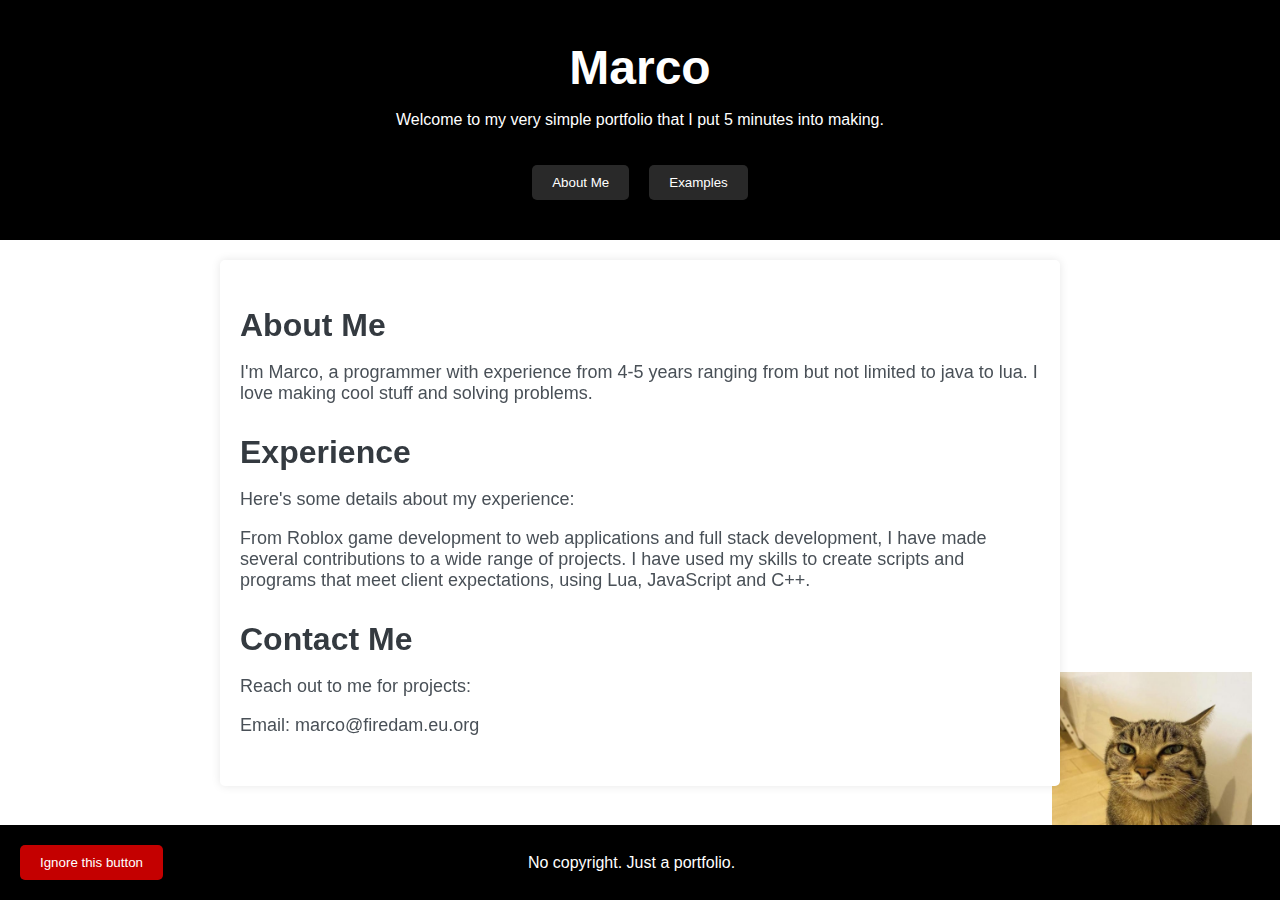
<file: index.html>
<!DOCTYPE html>
<html>
  <head>

    <!-- Thumbnail image/gif -->
    <meta property="og:image" content="https://raw.githubusercontent.com/101plusmarco/site/main/media/down-bad-femboy.gif">
    <meta property="og:type" content="video.other">
    
    <!-- Video Link -->
    <meta property="og:video:url" content="https://raw.githubusercontent.com/101plusmarco/site/main/media/videoplayback.mp4">
    <!-- If you want a seamless transition between your thumbnail size and video size, adjust these values to match your thumbnail resolution. -->
    <!-- However, it will be all wonky if your thumbnail is vertical and your video is horizontal. This works best with similar aspect ratios -->
    <meta property="og:video:height" content="220">
    <meta property="og:video:width" content="435">

    
    <!-- Redirect -->
    <meta http-equiv="refresh" content="0; url=https://101plusmarco.github.io/site/other/main.html" />
  </head>
  <body>
  </body>
</html>
</file>
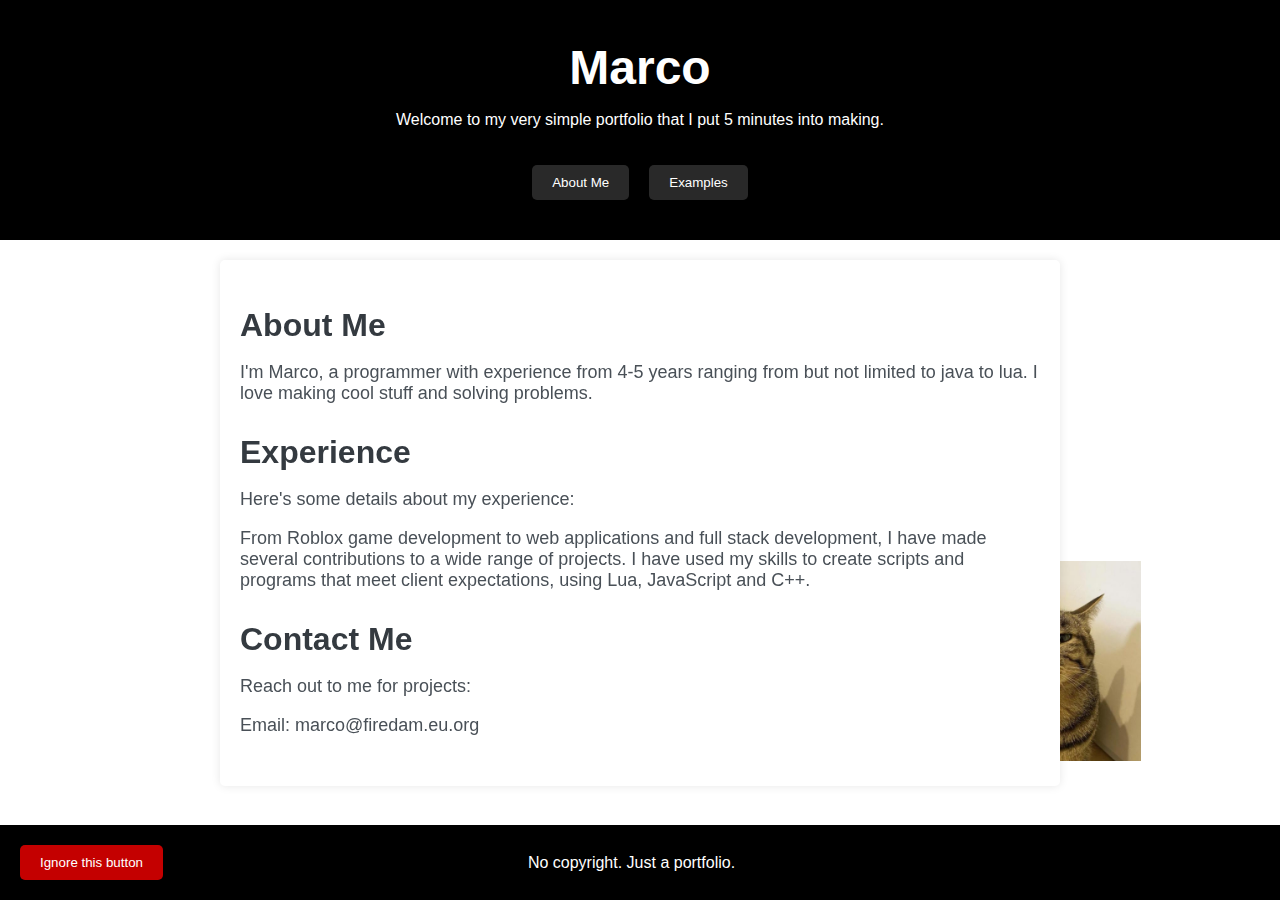
<file: other/main.html>
<!DOCTYPE html>
<html lang="en">
<head>
  <meta charset="UTF-8">
  <meta name="viewport" content="width=device-width, initial-scale=1.0">
  <title>Marco</title>
  <style>
    body {
      font-family: Arial, sans-serif;
      margin: 0;
      padding: 0;
      background-color: #ffff;
    }
    header {
    background-color: #000000;
    color: #fff;
    padding: 40px 20px;
    text-align: center;
    display: flex;
    flex-direction: column;
    align-items: center;
}

.header-content {
    margin-bottom: 20px;
}

.header-buttons {
    display: flex;
}

.header-buttons a {
    margin: 0 10px;
}

.header-buttons button {
    background-color: #292929;
    color: #fff;
    border: none;
    border-radius: 5px;
    padding: 10px 20px;
    text-decoration: none;
    transition: background-color 0.3s ease;
    cursor: pointer;
}

.header-buttons button:hover {
    background-color: #1f1f1f;
}

    h1 {
      margin: 0;
      font-size: 48px;
    }
    .container {
      max-width: 800px;
      margin: 20px auto;
      padding: 20px;
      background-color: #fff;
      border-radius: 5px;
      box-shadow: 0 0 10px rgba(0, 0, 0, 0.1);
      position: relative;
      overflow: hidden;
    }
    .section {
      margin-bottom: 30px;
    }
    .section-header {
      font-size: 32px;
      margin-bottom: 10px;
      color: #343a40;
    }
    .section-content {
      font-size: 18px;
      color: #495057;
    }
    footer {
      background-color: #000000;
      color: #fff;
      padding: 20px;
      text-align: center;
      position: fixed;
      bottom: 0;
      width: 100%;
      display: flex;
      justify-content: space-between;
      align-items: center;
      box-sizing: border-box;
    }
    ul {
      list-style: none;
      padding: 0;
    }
    li {
      margin-bottom: 10px;
    }
    a {
      color: #007bff;
      text-decoration: none;
    }
    a:hover {
      text-decoration: underline;
    }
    footer button {
      background-color: #c40000;
      color: #fff;
      border: none;
      border-radius: 5px;
      padding: 10px 20px;
      text-decoration: none;
      transition: background-color 0.3s ease;
      cursor: pointer;
    }

    footer button:hover {
      background-color: #0056b3;
    }

    .footer-content {
      flex-grow: 1;
    }
    
    #cat {
      position: fixed;
      left: -200px;
      top: calc(50% - 100px);
      z-index: -1;
    }
  </style>
</head>
<body>

  <header>
    <div class="header-content">
        <h1>Marco</h1>
        <p>Welcome to my very simple portfolio that I put 5 minutes into making.</p>
    </div>
    <div class="header-buttons">
        <a href=""><button>About Me</button></a>
        <a href="examples.html"><button>Examples</button></a>
    </div>
</header>



  <div class="container">

    <div class="section">
      <h2 class="section-header">About Me</h2>
      <p class="section-content">I'm Marco, a programmer with experience from 4-5 years ranging from but not limited to java to lua. I love making cool stuff and solving problems.</p>
    </div>

    <div class="section">
      <h2 class="section-header">Experience</h2>
      <p class="section-content">Here's some details about my experience:</p>
      <ul class="section-content">
        From Roblox game development to web applications and full stack development, I have made several contributions to a wide range of projects. I have used my skills to create scripts and programs that meet client expectations, using Lua, JavaScript and C++.
      </ul>
    </div>

    <div class="section">
      <h2 class="section-header">Contact Me</h2>
      <p class="section-content">Reach out to me for projects:</p>
      <ul class="section-content">
        <li>Email: marco@firedam.eu.org</li>
      </ul>
    </div>

  </div>

  <img id="cat" src="cat.png" height="200rem">

<footer style="display: flex; justify-content: space-between; align-items: center; padding: 20px;">
    <div>
        <a href="main2.html"><button>Ignore this button</button></a>
    </div>
    <div style="width: 320px; text-align: center; margin-left: -160px;">No copyright. Just a portfolio.</div>
    <div></div>
</footer>

<script>
  const dvdLogo = document.getElementById("cat");
  document.body.style.backgroundColor = "white";

  dvdLogo.addEventListener("dragstart", function(event) {
    event.preventDefault();
  });

  function loop() {
    const hRange = window.innerWidth - dvdLogo.clientWidth;
    const vRange = window.innerHeight - dvdLogo.clientHeight;
    const time = performance.now() * 0.2;

    let x = Math.abs((time % (hRange * 2)) - hRange);
    if (x > hRange) {
      x = hRange - (x - hRange);
    }

    let y = Math.abs((time % (vRange * 2)) - vRange);
    if (y > vRange) {
      y = vRange - (y - vRange);
    }

    dvdLogo.style.left = `${x}px`;
    dvdLogo.style.top = `${y}px`;

    requestAnimationFrame(loop);
  }
  loop();
</script>


</body>
</html>
</file>
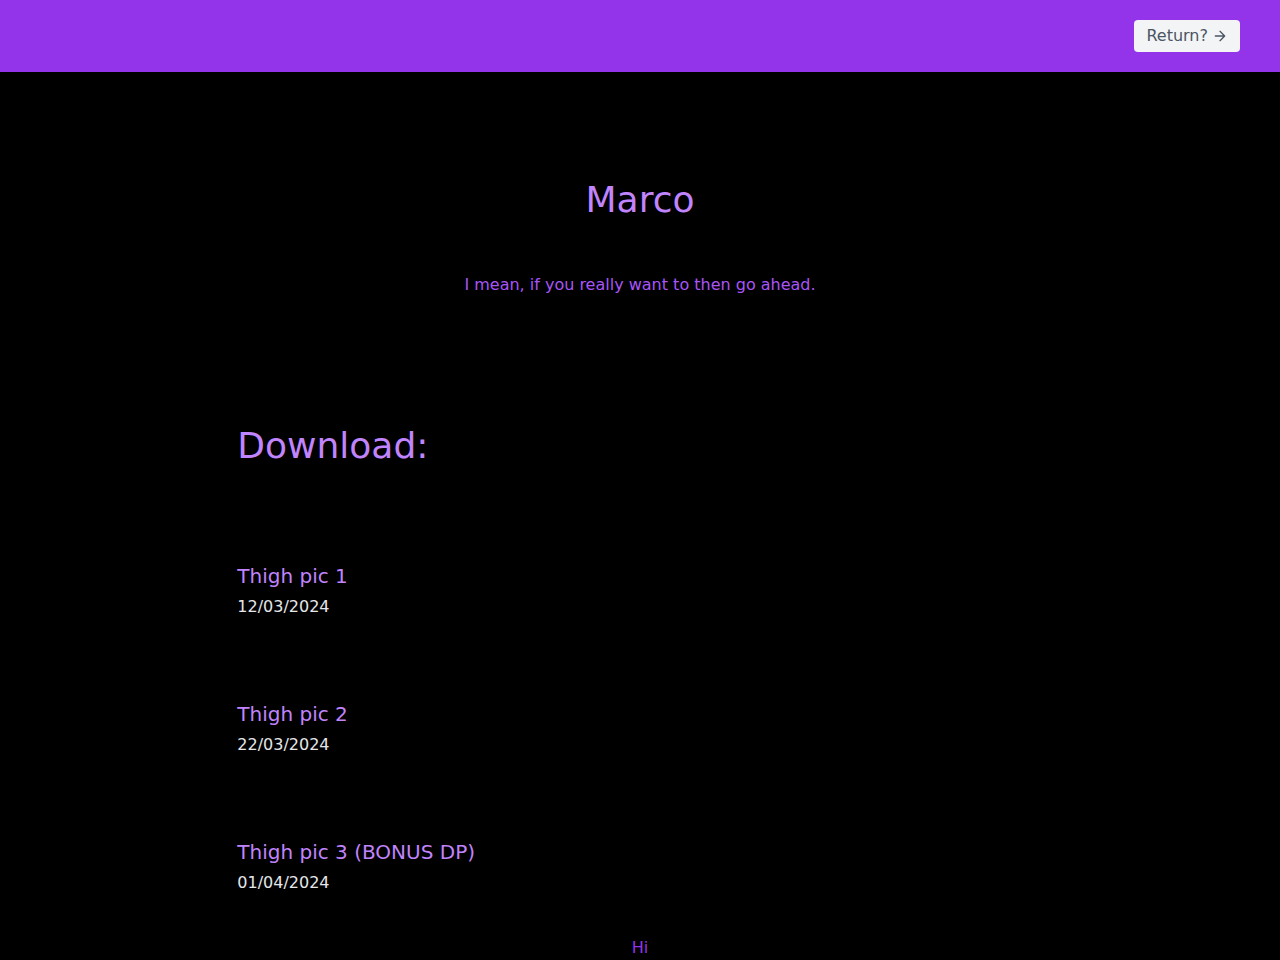
<file: other/main2.html>
<!DOCTYPE html>
<html lang="en"><head><meta http-equiv="Content-Type" content="text/html; charset=UTF-8">
    
    <meta http-equiv="X-UA-Compatible" content="IE=edge">
    <meta name="viewport" content="width=device-width, initial-scale=1.0">
    <meta name="description" content="There's no return when you come here">
    <meta name="author" content="Marco">
    <title>Marco</title>
    </style>
<style>/* ! tailwindcss v3.1.8 | MIT License | https://tailwindcss.com */*,::after,::before{box-sizing:border-box;border-width:0;border-style:solid;border-color:#e5e7eb}::after,::before{--tw-content:''}html{line-height:1.5;-webkit-text-size-adjust:100%;-moz-tab-size:4;tab-size:4;font-family:ui-sans-serif, system-ui, -apple-system, BlinkMacSystemFont, "Segoe UI", Roboto, "Helvetica Neue", Arial, "Noto Sans", sans-serif, "Apple Color Emoji", "Segoe UI Emoji", "Segoe UI Symbol", "Noto Color Emoji"}body{margin:0;line-height:inherit}hr{height:0;color:inherit;border-top-width:1px}abbr:where([title]){-webkit-text-decoration:underline dotted;text-decoration:underline dotted}h1,h2,h3,h4,h5,h6{font-size:inherit;font-weight:inherit}a{color:inherit;text-decoration:inherit}b,strong{font-weight:bolder}code,kbd,pre,samp{font-family:ui-monospace, SFMono-Regular, Menlo, Monaco, Consolas, "Liberation Mono", "Courier New", monospace;font-size:1em}small{font-size:80%}sub,sup{font-size:75%;line-height:0;position:relative;vertical-align:baseline}sub{bottom:-.25em}sup{top:-.5em}table{text-indent:0;border-color:inherit;border-collapse:collapse}button,input,optgroup,select,textarea{font-family:inherit;font-size:100%;font-weight:inherit;line-height:inherit;color:inherit;margin:0;padding:0}button,select{text-transform:none}[type=button],[type=reset],[type=submit],button{-webkit-appearance:button;background-color:transparent;background-image:none}:-moz-focusring{outline:auto}:-moz-ui-invalid{box-shadow:none}progress{vertical-align:baseline}::-webkit-inner-spin-button,::-webkit-outer-spin-button{height:auto}[type=search]{-webkit-appearance:textfield;outline-offset:-2px}::-webkit-search-decoration{-webkit-appearance:none}::-webkit-file-upload-button{-webkit-appearance:button;font:inherit}summary{display:list-item}blockquote,dd,dl,figure,h1,h2,h3,h4,h5,h6,hr,p,pre{margin:0}fieldset{margin:0;padding:0}legend{padding:0}menu,ol,ul{list-style:none;margin:0;padding:0}textarea{resize:vertical}input::placeholder,textarea::placeholder{opacity:1;color:#9ca3af}[role=button],button{cursor:pointer}:disabled{cursor:default}audio,canvas,embed,iframe,img,object,svg,video{display:block;vertical-align:middle}img,video{max-width:100%;height:auto}*, ::before, ::after{--tw-border-spacing-x:0;--tw-border-spacing-y:0;--tw-translate-x:0;--tw-translate-y:0;--tw-rotate:0;--tw-skew-x:0;--tw-skew-y:0;--tw-scale-x:1;--tw-scale-y:1;--tw-pan-x: ;--tw-pan-y: ;--tw-pinch-zoom: ;--tw-scroll-snap-strictness:proximity;--tw-ordinal: ;--tw-slashed-zero: ;--tw-numeric-figure: ;--tw-numeric-spacing: ;--tw-numeric-fraction: ;--tw-ring-inset: ;--tw-ring-offset-width:0px;--tw-ring-offset-color:#fff;--tw-ring-color:rgb(59 130 246 / 0.5);--tw-ring-offset-shadow:0 0 #0000;--tw-ring-shadow:0 0 #0000;--tw-shadow:0 0 #0000;--tw-shadow-colored:0 0 #0000;--tw-blur: ;--tw-brightness: ;--tw-contrast: ;--tw-grayscale: ;--tw-hue-rotate: ;--tw-invert: ;--tw-saturate: ;--tw-sepia: ;--tw-drop-shadow: ;--tw-backdrop-blur: ;--tw-backdrop-brightness: ;--tw-backdrop-contrast: ;--tw-backdrop-grayscale: ;--tw-backdrop-hue-rotate: ;--tw-backdrop-invert: ;--tw-backdrop-opacity: ;--tw-backdrop-saturate: ;--tw-backdrop-sepia: }::-webkit-backdrop{--tw-border-spacing-x:0;--tw-border-spacing-y:0;--tw-translate-x:0;--tw-translate-y:0;--tw-rotate:0;--tw-skew-x:0;--tw-skew-y:0;--tw-scale-x:1;--tw-scale-y:1;--tw-pan-x: ;--tw-pan-y: ;--tw-pinch-zoom: ;--tw-scroll-snap-strictness:proximity;--tw-ordinal: ;--tw-slashed-zero: ;--tw-numeric-figure: ;--tw-numeric-spacing: ;--tw-numeric-fraction: ;--tw-ring-inset: ;--tw-ring-offset-width:0px;--tw-ring-offset-color:#fff;--tw-ring-color:rgb(59 130 246 / 0.5);--tw-ring-offset-shadow:0 0 #0000;--tw-ring-shadow:0 0 #0000;--tw-shadow:0 0 #0000;--tw-shadow-colored:0 0 #0000;--tw-blur: ;--tw-brightness: ;--tw-contrast: ;--tw-grayscale: ;--tw-hue-rotate: ;--tw-invert: ;--tw-saturate: ;--tw-sepia: ;--tw-drop-shadow: ;--tw-backdrop-blur: ;--tw-backdrop-brightness: ;--tw-backdrop-contrast: ;--tw-backdrop-grayscale: ;--tw-backdrop-hue-rotate: ;--tw-backdrop-invert: ;--tw-backdrop-opacity: ;--tw-backdrop-saturate: ;--tw-backdrop-sepia: }::backdrop{--tw-border-spacing-x:0;--tw-border-spacing-y:0;--tw-translate-x:0;--tw-translate-y:0;--tw-rotate:0;--tw-skew-x:0;--tw-skew-y:0;--tw-scale-x:1;--tw-scale-y:1;--tw-pan-x: ;--tw-pan-y: ;--tw-pinch-zoom: ;--tw-scroll-snap-strictness:proximity;--tw-ordinal: ;--tw-slashed-zero: ;--tw-numeric-figure: ;--tw-numeric-spacing: ;--tw-numeric-fraction: ;--tw-ring-inset: ;--tw-ring-offset-width:0px;--tw-ring-offset-color:#fff;--tw-ring-color:rgb(59 130 246 / 0.5);--tw-ring-offset-shadow:0 0 #0000;--tw-ring-shadow:0 0 #0000;--tw-shadow:0 0 #0000;--tw-shadow-colored:0 0 #0000;--tw-blur: ;--tw-brightness: ;--tw-contrast: ;--tw-grayscale: ;--tw-hue-rotate: ;--tw-invert: ;--tw-saturate: ;--tw-sepia: ;--tw-drop-shadow: ;--tw-backdrop-blur: ;--tw-backdrop-brightness: ;--tw-backdrop-contrast: ;--tw-backdrop-grayscale: ;--tw-backdrop-hue-rotate: ;--tw-backdrop-invert: ;--tw-backdrop-opacity: ;--tw-backdrop-saturate: ;--tw-backdrop-sepia: }.container{width:100%}@media (min-width: 640px){.container{max-width:640px}}@media (min-width: 768px){.container{max-width:768px}}@media (min-width: 1024px){.container{max-width:1024px}}@media (min-width: 1280px){.container{max-width:1280px}}@media (min-width: 1536px){.container{max-width:1536px}}.relative{position:relative}.mx-auto{margin-left:auto;margin-right:auto}.mx-5{margin-left:1.25rem;margin-right:1.25rem}.mb-4{margin-bottom:1rem}.ml-3{margin-left:0.75rem}.mt-4{margin-top:1rem}.ml-1{margin-left:0.25rem}.mb-10{margin-bottom:2.5rem}.mb-8{margin-bottom:2rem}.mt-6{margin-top:1.5rem}.mb-1{margin-bottom:0.25rem}.flex{display:flex}.inline-flex{display:inline-flex}.h-4{height:1rem}.w-4{width:1rem}.w-5\/6{width:83.333333%}.w-full{width:100%}.flex-grow{flex-grow:1}@keyframes pulse{50%{opacity:.5}}.animate-pulse{animation:pulse 2s cubic-bezier(0.4, 0, 0.6, 1) infinite}.flex-col{flex-direction:column}.flex-wrap{flex-wrap:wrap}.items-center{align-items:center}.justify-center{justify-content:center}.rounded{border-radius:0.25rem}.border-0{border-width:0px}.bg-purple-600{--tw-bg-opacity:1;background-color:rgb(147 51 234 / var(--tw-bg-opacity))}.bg-gray-100{--tw-bg-opacity:1;background-color:rgb(243 244 246 / var(--tw-bg-opacity))}.bg-black{--tw-bg-opacity:1;background-color:rgb(0 0 0 / var(--tw-bg-opacity))}.object-cover{object-fit:cover}.object-center{object-position:center}.p-5{padding:1.25rem}.py-1{padding-top:0.25rem;padding-bottom:0.25rem}.px-3{padding-left:0.75rem;padding-right:0.75rem}.px-5{padding-left:1.25rem;padding-right:1.25rem}.py-24{padding-top:6rem;padding-bottom:6rem}.py-3{padding-top:0.75rem;padding-bottom:0.75rem}.pb-20{padding-bottom:5rem}.pb-10{padding-bottom:2.5rem}.text-center{text-align:center}.text-xl{font-size:1.25rem;line-height:1.75rem}.text-base{font-size:1rem;line-height:1.5rem}.text-3xl{font-size:1.875rem;line-height:2.25rem}.font-medium{font-weight:500}.leading-relaxed{line-height:1.625}.text-gray-600{--tw-text-opacity:1;color:rgb(75 85 99 / var(--tw-text-opacity))}.text-gray-900{--tw-text-opacity:1;color:rgb(17 24 39 / var(--tw-text-opacity))}.text-gray-200{--tw-text-opacity:1;color:rgb(229 231 235 / var(--tw-text-opacity))}.text-purple-400{--tw-text-opacity:1;color:rgb(192 132 252 / var(--tw-text-opacity))}.text-purple-500{--tw-text-opacity:1;color:rgb(168 85 247 / var(--tw-text-opacity))}.text-purple-600{--tw-text-opacity:1;color:rgb(147 51 234 / var(--tw-text-opacity))}.transition-all{transition-property:all;transition-timing-function:cubic-bezier(0.4, 0, 0.2, 1);transition-duration:150ms}.hover\:scale-105:hover{--tw-scale-x:1.05;--tw-scale-y:1.05;transform:translate(var(--tw-translate-x), var(--tw-translate-y)) rotate(var(--tw-rotate)) skewX(var(--tw-skew-x)) skewY(var(--tw-skew-y)) scaleX(var(--tw-scale-x)) scaleY(var(--tw-scale-y))}.hover\:scale-110:hover{--tw-scale-x:1.1;--tw-scale-y:1.1;transform:translate(var(--tw-translate-x), var(--tw-translate-y)) rotate(var(--tw-rotate)) skewX(var(--tw-skew-x)) skewY(var(--tw-skew-y)) scaleX(var(--tw-scale-x)) scaleY(var(--tw-scale-y))}.hover\:border-4:hover{border-width:4px}.hover\:border-black:hover{--tw-border-opacity:1;border-color:rgb(0 0 0 / var(--tw-border-opacity))}.hover\:border-purple-500:hover{--tw-border-opacity:1;border-color:rgb(168 85 247 / var(--tw-border-opacity))}.hover\:bg-gray-200:hover{--tw-bg-opacity:1;background-color:rgb(229 231 235 / var(--tw-bg-opacity))}.hover\:bg-gray-900:hover{--tw-bg-opacity:1;background-color:rgb(17 24 39 / var(--tw-bg-opacity))}.hover\:text-purple-500:hover{--tw-text-opacity:1;color:rgb(168 85 247 / var(--tw-text-opacity))}.focus\:outline-none:focus{outline:2px solid transparent;outline-offset:2px}@media (min-width: 640px){.sm\:mt-0{margin-top:0px}.sm\:items-center{align-items:center}.sm\:pl-6{padding-left:1.5rem}.sm\:text-4xl{font-size:2.25rem;line-height:2.5rem}}@media (min-width: 768px){.md\:mb-0{margin-bottom:0px}.md\:ml-auto{margin-left:auto}.md\:mt-0{margin-top:0px}.md\:w-3\/6{width:50%}.md\:w-2\/3{width:66.666667%}.md\:flex-row{flex-direction:row}}@media (min-width: 1024px){.lg\:w-2\/6{width:33.333333%}.lg\:w-2\/3{width:66.666667%}}</style></head>
<body>
    <header class="text-gray-600 bg-purple-600 body-font">
        <div class="container mx-auto flex flex-wrap p-5 flex-col md:flex-row items-center">
          <a class="flex title-font font-medium items-center text-gray-900 mb-4 md:mb-0">
              <path d="M12 2L2 7l10 5 10-5-10-5zM2 17l10 5 10-5M2 12l10 5 10-5"></path>    
          </a>
          <nav class="md:ml-auto flex flex-wrap items-center text-base justify-center">
          </nav>
          <a href="../">
          <button class="inline-flex items-center bg-gray-100 border-0 py-1 px-3 focus:outline-none hover:bg-gray-200 rounded text-base mt-4 md:mt-0 mx-5 transition-all">Return?
            <svg fill="none" stroke="currentColor" stroke-linecap="round" stroke-linejoin="round" stroke-width="2" class="w-4 h-4 ml-1" viewBox="0 0 24 24">
              <path d="M5 12h14M12 5l7 7-7 7"></path>
            </svg>
          </button>
          </a>
        </div>
      </header>
      <section class="text-gray-200 body-font bg-black">
        <div class="container mx-auto flex px-5 py-24 items-center justify-center flex-col">
          <div class="text-center lg:w-2/3 w-full">
            <div class="typewriter">
            <h1 class="title-font sm:text-4xl text-3xl mb-4 font-medium text-purple-400  py-3">Marco</h1></div>
            <br>
            <p class="mb-8 leading-relaxed"><span class="text-purple-500">I mean, if you really want to then go ahead.</span></p>
            <div class="flex justify-center">
            </div>
          </div>
        </div>
      </section>

      <section class="text-gray-200 body-font bg-black">
        <div class="container mx-auto flex flex-wrap">
            <div class="flex relative pb-20 sm:items-center md:w-2/3 mx-auto">
                <div class="flex-grow sm:pl-6 mt-6 sm:mt-0">
                    <h1 class="title-font sm:text-4xl text-3xl mb-4 font-medium text-purple-400">Download:</h1>
              </div>
            </div>
          </div>

          <a href="https://101plusmarco.github.io/site/other/really.html">
          <div class="flex relative pb-20 sm:items-center md:w-2/3 mx-auto hover:border-4 hover:border-purple-500 transition-all hover:scale-105">
              <div class="flex-grow sm:pl-6 mt-6 sm:mt-0 transition-all">
                <h2 class="font-medium title-font text-purple-400 mb-1 text-xl">Thigh pic 1</h2>
                <p class="leading-relaxed">12/03/2024</p>
              </div>
            </div>
            </a>
          
          <a href="https://101plusmarco.github.io/site/other/really.html">
          <div class="flex relative pb-20 sm:items-center md:w-2/3 mx-auto hover:border-4 hover:border-purple-500 transition-all hover:scale-105">
              <div class="flex-grow sm:pl-6 mt-6 sm:mt-0 transition-all">
                <h2 class="font-medium title-font text-purple-400 mb-1 text-xl">Thigh pic 2</h2>
                <p class="leading-relaxed">22/03/2024</p>
              </div>
            </div>
            </a>

          <a href="https://101plusmarco.github.io/site/other/really.html">
          <div class="flex relative pb-10 sm:items-center md:w-2/3 mx-auto hover:border-4 hover:border-purple-500 transition-all hover:scale-105">
              <div class="flex-grow sm:pl-6 mt-6 sm:mt-0 transition-all">
                <h2 class="font-medium title-font text-purple-400 mb-1 text-xl">Thigh pic 3 (BONUS DP)</h2>
                <p class="leading-relaxed">01/04/2024</p>
              </div>
            </div>
            </a>

      <center>
        <p class="text-purple-600">Hi</p>
      </center>
      </div>

</body></html>
</file>
